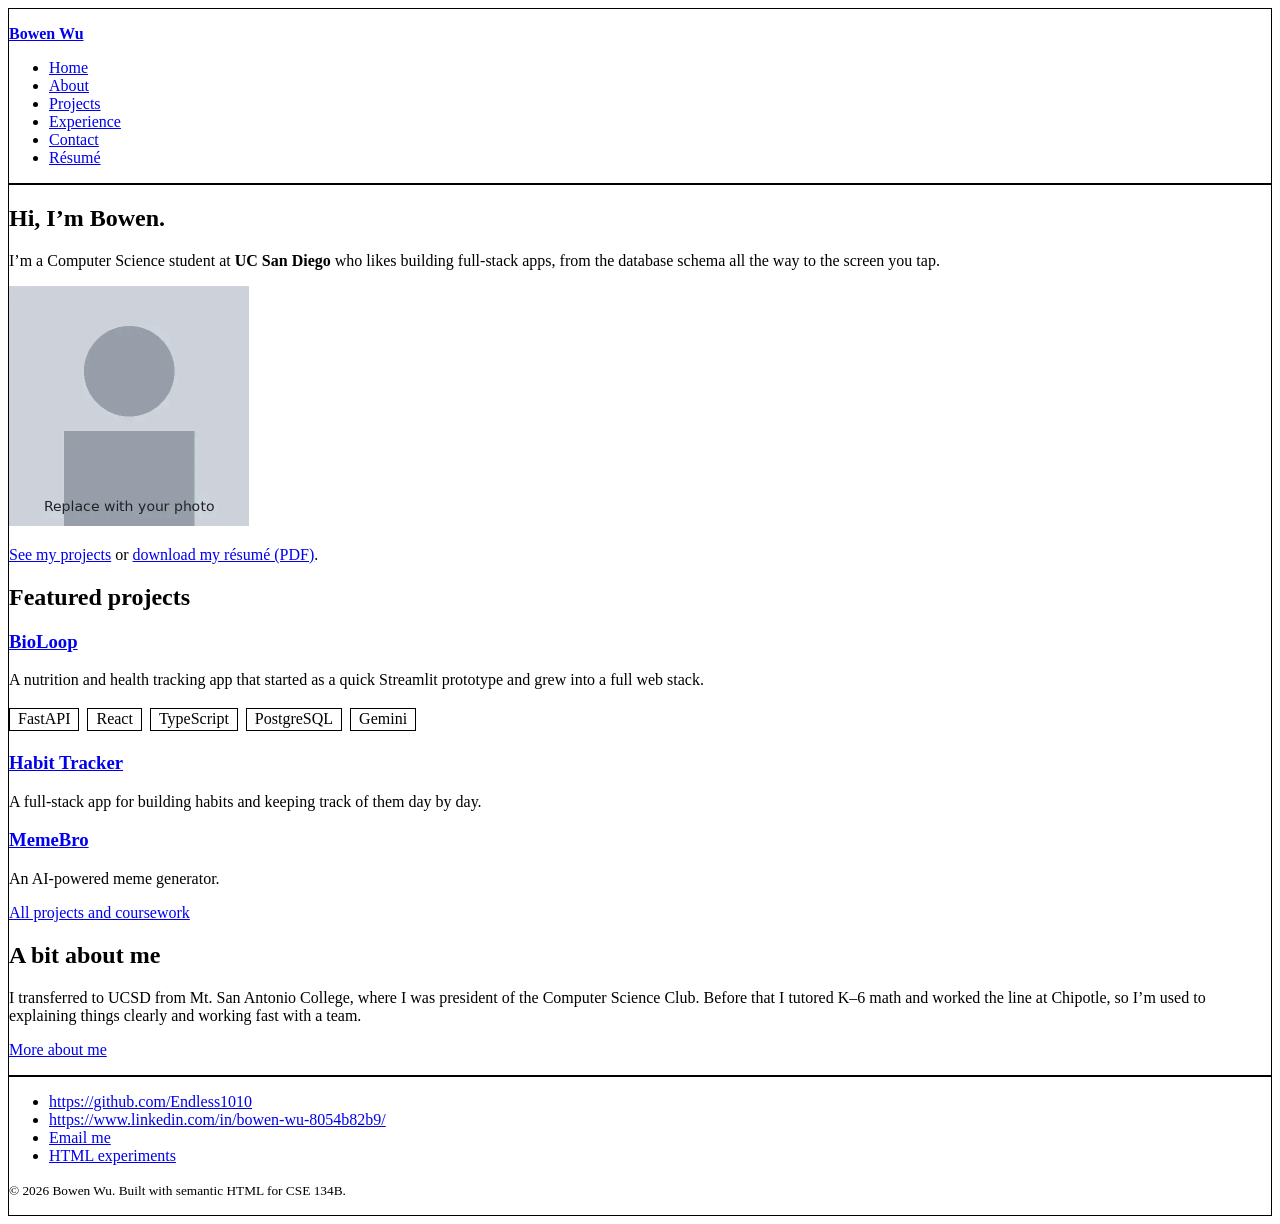
<file: index.html>
<!DOCTYPE html>
<html lang="en">
<head>
  <meta charset="utf-8">
  <meta name="viewport" content="width=device-width, initial-scale=1">
  <meta name="description" content="Bowen Wu is a Computer Science student at UC San Diego who builds full-stack web apps.">
  <meta name="author" content="Bowen Wu">
  <title>Home | Bowen Wu</title>
  <link rel="icon" href="favicon.svg" type="image/svg+xml">
  <link rel="stylesheet" href="css/custom-elements.css">
  <style>
    /* HW2 allows borders only, to show the base page structure. */
    body > header, body > main, body > footer { border: 1px solid; }
  </style>
  <script src="js/hello-world.js" defer></script>
</head>
<body>
  <header>
    <p><a href="index.html"><strong>Bowen Wu</strong></a></p>
    <nav aria-label="Main">
      <ul>
        <li><a href="index.html" aria-current="page">Home</a></li>
        <li><a href="about.html">About</a></li>
        <li><a href="projects.html">Projects</a></li>
        <li><a href="experience.html">Experience</a></li>
        <li><a href="contact.html">Contact</a></li>
        <li><a href="resume.pdf" type="application/pdf">Résumé</a></li>
      </ul>
    </nav>
  </header>

  <main>
    <section aria-labelledby="intro-heading">
      <h1 id="intro-heading">Hi, I’m Bowen.</h1>
      <p>I’m a Computer Science student at <strong>UC San Diego</strong> who likes building full-stack apps, from the database schema all the way to the screen you tap.</p>
      <picture>
        <source srcset="images/headshot.webp" type="image/webp">
        <img src="images/headshot.jpg" alt="Portrait of Bowen Wu" width="240" height="240">
      </picture>
      <p>
        <a href="projects.html">See my projects</a> or
        <a href="resume.pdf" type="application/pdf">download my résumé (PDF)</a>.
      </p>
      <noscript>
        <p>JavaScript is turned off. That’s fine: everything on this site works without it.</p>
      </noscript>
    </section>

    <section aria-labelledby="featured-heading">
      <h2 id="featured-heading">Featured projects</h2>

      <article>
        <h3><a href="projects/bioloop.html">BioLoop</a></h3>
        <p>A nutrition and health tracking app that started as a quick Streamlit prototype and grew into a full web stack.</p>
        <tech-stack>
          <span>FastAPI</span> <span>React</span> <span>TypeScript</span> <span>PostgreSQL</span> <span>Gemini</span>
        </tech-stack>
      </article>

      <article>
        <h3><a href="projects/habit-tracker.html">Habit Tracker</a></h3>
        <p>A full-stack app for building habits and keeping track of them day by day.</p>
      </article>

      <article>
        <h3><a href="projects/memebro.html">MemeBro</a></h3>
        <p>An AI-powered meme generator.</p>
      </article>

      <p><a href="projects.html">All projects and coursework</a></p>
    </section>

    <section aria-labelledby="about-heading">
      <h2 id="about-heading">A bit about me</h2>
      <p>I transferred to UCSD from Mt. San Antonio College, where I was president of the Computer Science Club. Before that I tutored K–6 math and worked the line at Chipotle, so I’m used to explaining things clearly and working fast with a team.</p>
      <p><a href="about.html">More about me</a></p>
    </section>
  </main>

  <footer>
    <nav aria-label="Footer">
      <ul>
        <li><a href="https://github.com/">https://github.com/Endless1010</a></li>
        <li><a href="https://www.linkedin.com/">https://www.linkedin.com/in/bowen-wu-8054b82b9/</a></li>
        <li><a href="contact.html">Email me</a></li>
        <li><a href="experiments.html">HTML experiments</a></li>
      </ul>
    </nav>
    <p><small>&copy; 2026 Bowen Wu. Built with semantic HTML for CSE 134B.</small></p>
    <hello-world></hello-world>
  </footer>
</body>
</html>
</file>
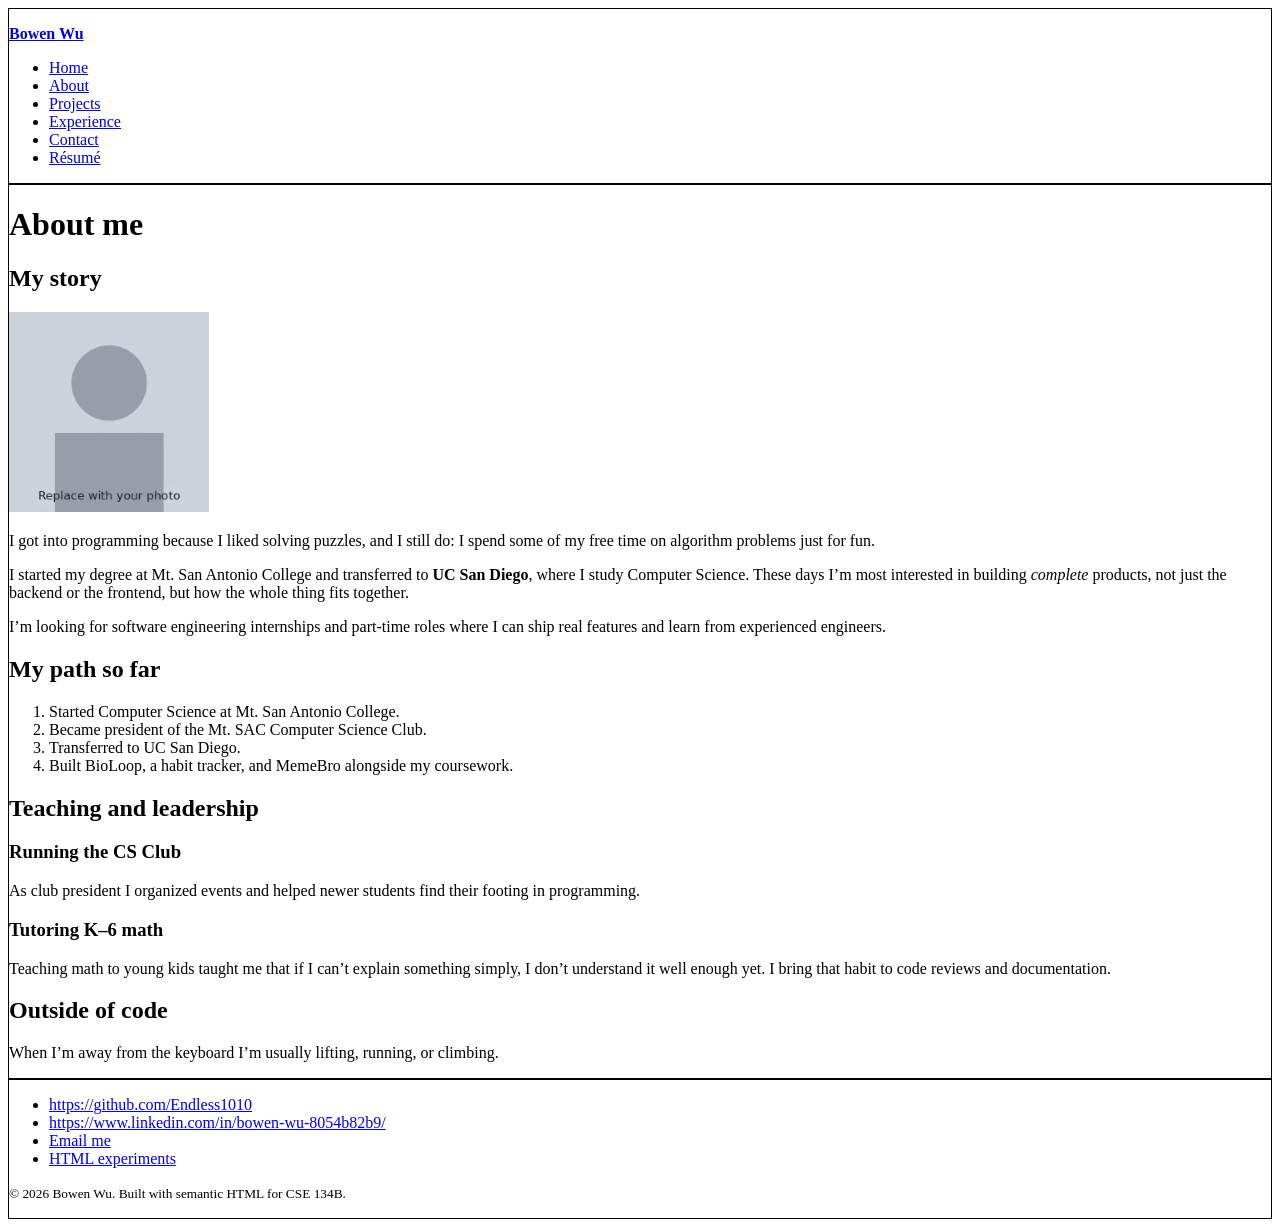
<file: about.html>
<!DOCTYPE html>
<html lang="en">
<head>
  <meta charset="utf-8">
  <meta name="viewport" content="width=device-width, initial-scale=1">
  <meta name="description" content="About Bowen Wu: transfer student, CS Club president, math tutor, and full-stack developer.">
  <meta name="author" content="Bowen Wu">
  <title>About | Bowen Wu</title>
  <link rel="icon" href="favicon.svg" type="image/svg+xml">
  <link rel="stylesheet" href="css/custom-elements.css">
  <style>
    body > header, body > main, body > footer { border: 1px solid; }
  </style>
  <script src="js/hello-world.js" defer></script>
</head>
<body>
  <header>
    <p><a href="index.html"><strong>Bowen Wu</strong></a></p>
    <nav aria-label="Main">
      <ul>
        <li><a href="index.html">Home</a></li>
        <li><a href="about.html" aria-current="page">About</a></li>
        <li><a href="projects.html">Projects</a></li>
        <li><a href="experience.html">Experience</a></li>
        <li><a href="contact.html">Contact</a></li>
        <li><a href="resume.pdf" type="application/pdf">Résumé</a></li>
      </ul>
    </nav>
  </header>

  <main>
    <h1>About me</h1>

    <section aria-labelledby="story-heading">
      <h2 id="story-heading">My story</h2>
      <picture>
        <source srcset="images/headshot.webp" type="image/webp">
        <img src="images/headshot.jpg" alt="Portrait of Bowen Wu" width="200" height="200">
      </picture>
      <p>I got into programming because I liked solving puzzles, and I still do: I spend some of my free time on algorithm problems just for fun.</p>
      <p>I started my degree at Mt. San Antonio College and transferred to <strong>UC San Diego</strong>, where I study Computer Science. These days I’m most interested in building <em>complete</em> products, not just the backend or the frontend, but how the whole thing fits together.</p>
      <p>I’m looking for software engineering internships and part-time roles where I can ship real features and learn from experienced engineers.</p>
    </section>

    <section aria-labelledby="path-heading">
      <h2 id="path-heading">My path so far</h2>
      <ol>
        <li>Started Computer Science at Mt. San Antonio College.</li>
        <li>Became president of the Mt. SAC Computer Science Club.</li>
        <li>Transferred to UC San Diego.</li>
        <li>Built BioLoop, a habit tracker, and MemeBro alongside my coursework.</li>
      </ol>
    </section>

    <section aria-labelledby="teaching-heading">
      <h2 id="teaching-heading">Teaching and leadership</h2>
      <article>
        <h3>Running the CS Club</h3>
        <p>As club president I organized events and helped newer students find their footing in programming. <!-- TODO: add a specific event or result --></p>
      </article>
      <article>
        <h3>Tutoring K–6 math</h3>
        <p>Teaching math to young kids taught me that if I can’t explain something simply, I don’t understand it well enough yet. I bring that habit to code reviews and documentation.</p>
      </article>
    </section>

    <section aria-labelledby="outside-heading">
      <h2 id="outside-heading">Outside of code</h2>
      <p>When I’m away from the keyboard I’m usually lifting, running, or climbing.</p>
    </section>
  </main>

  <footer>
    <nav aria-label="Footer">
      <ul>
        <li><a href="https://github.com/">https://github.com/Endless1010</a></li>
        <li><a href="https://www.linkedin.com/">https://www.linkedin.com/in/bowen-wu-8054b82b9/</a></li>
        <li><a href="contact.html">Email me</a></li>
        <li><a href="experiments.html">HTML experiments</a></li>
      </ul>
    </nav>
    <p><small>&copy; 2026 Bowen Wu. Built with semantic HTML for CSE 134B.</small></p>
    <hello-world></hello-world>
  </footer>
</body>
</html>
</file>
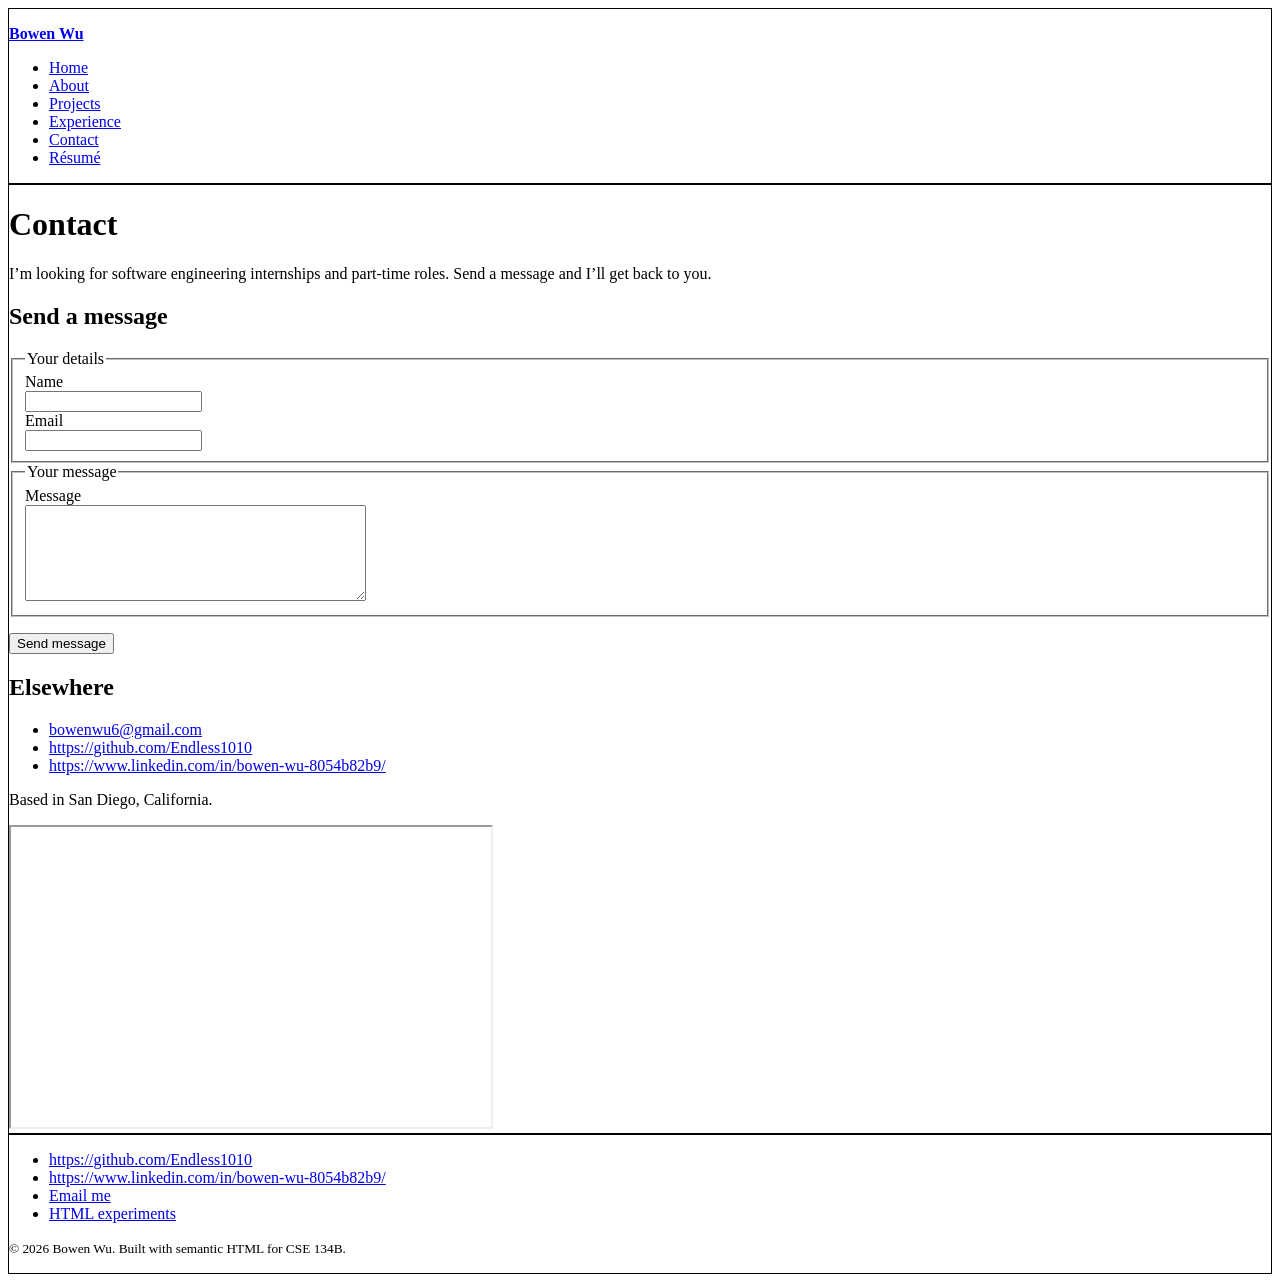
<file: contact.html>
<!DOCTYPE html>
<html lang="en">
<head>
  <meta charset="utf-8">
  <meta name="viewport" content="width=device-width, initial-scale=1">
  <meta name="description" content="Contact Bowen Wu about software engineering internships and part-time roles.">
  <meta name="author" content="Bowen Wu">
  <title>Contact | Bowen Wu</title>
  <link rel="icon" href="favicon.svg" type="image/svg+xml">
  <link rel="stylesheet" href="css/custom-elements.css">
  <style>
    /* HW2 allows borders only, to show the base page structure. */
    body > header, body > main, body > footer { border: 1px solid; }
  </style>
  <script src="js/hello-world.js" defer></script>
</head>
<body>
  <header>
    <p><a href="index.html"><strong>Bowen Wu</strong></a></p>
    <nav aria-label="Main">
      <ul>
        <li><a href="index.html">Home</a></li>
        <li><a href="about.html">About</a></li>
        <li><a href="projects.html">Projects</a></li>
        <li><a href="experience.html">Experience</a></li>
        <li><a href="contact.html" aria-current="page">Contact</a></li>
        <li><a href="resume.pdf" type="application/pdf">Résumé</a></li>
      </ul>
    </nav>
  </header>

  <main>
    <h1>Contact</h1>
    <p>I’m looking for software engineering internships and part-time roles. Send a message and I’ll get back to you.</p>

    <section aria-labelledby="form-heading">
      <h2 id="form-heading">Send a message</h2>
      <!-- The form is not wired up yet: HW2 does not allow scripting. -->
      <!-- Each <div> groups a label with its field; no other element fits that job. -->
      <form action="#" method="post">
        <fieldset>
          <legend>Your details</legend>
          <div>
            <label for="name">Name</label><br>
            <input type="text" id="name" name="name" autocomplete="name" required>
          </div>
          <div>
            <label for="email">Email</label><br>
            <input type="email" id="email" name="email" autocomplete="email" required>
          </div>
        </fieldset>
        <fieldset>
          <legend>Your message</legend>
          <div>
            <label for="message">Message</label><br>
            <textarea id="message" name="message" rows="6" cols="40" required></textarea>
          </div>
        </fieldset>
        <p><button type="submit">Send message</button></p>
      </form>

      <dialog id="message-sent" aria-labelledby="sent-heading">
        <h3 id="sent-heading">Message sent</h3>
        <p>Thanks for reaching out. I’ll reply within a few days.</p>
        <form method="dialog">
          <button type="submit">Close</button>
        </form>
      </dialog>
    </section>

    <section aria-labelledby="elsewhere-heading">
      <h2 id="elsewhere-heading">Elsewhere</h2>
      <ul>
        <li><a href="mailto:you@example.com">bowenwu6@gmail.com</a></li>
        <li><a href="https://github.com/">https://github.com/Endless1010</a></li>
        <li><a href="https://www.linkedin.com/">https://www.linkedin.com/in/bowen-wu-8054b82b9/</a></li>
      </ul>
      <p>Based in San Diego, California.</p>
      <iframe src="https://www.openstreetmap.org/export/embed.html?bbox=-117.30%2C32.70%2C-117.05%2C32.92&amp;layer=mapnik" title="Map of San Diego, California" width="480" height="300" loading="lazy"></iframe>
    </section>
  </main>

  <footer>
    <nav aria-label="Footer">
      <ul>
        <li><a href="https://github.com/">https://github.com/Endless1010</a></li>
        <li><a href="https://www.linkedin.com/">https://www.linkedin.com/in/bowen-wu-8054b82b9/</a></li>
        <li><a href="contact.html">Email me</a></li>
        <li><a href="experiments.html">HTML experiments</a></li>
      </ul>
    </nav>
    <p><small>&copy; 2026 Bowen Wu. Built with semantic HTML for CSE 134B.</small></p>
    <hello-world></hello-world>
  </footer>
</body>
</html>
</file>
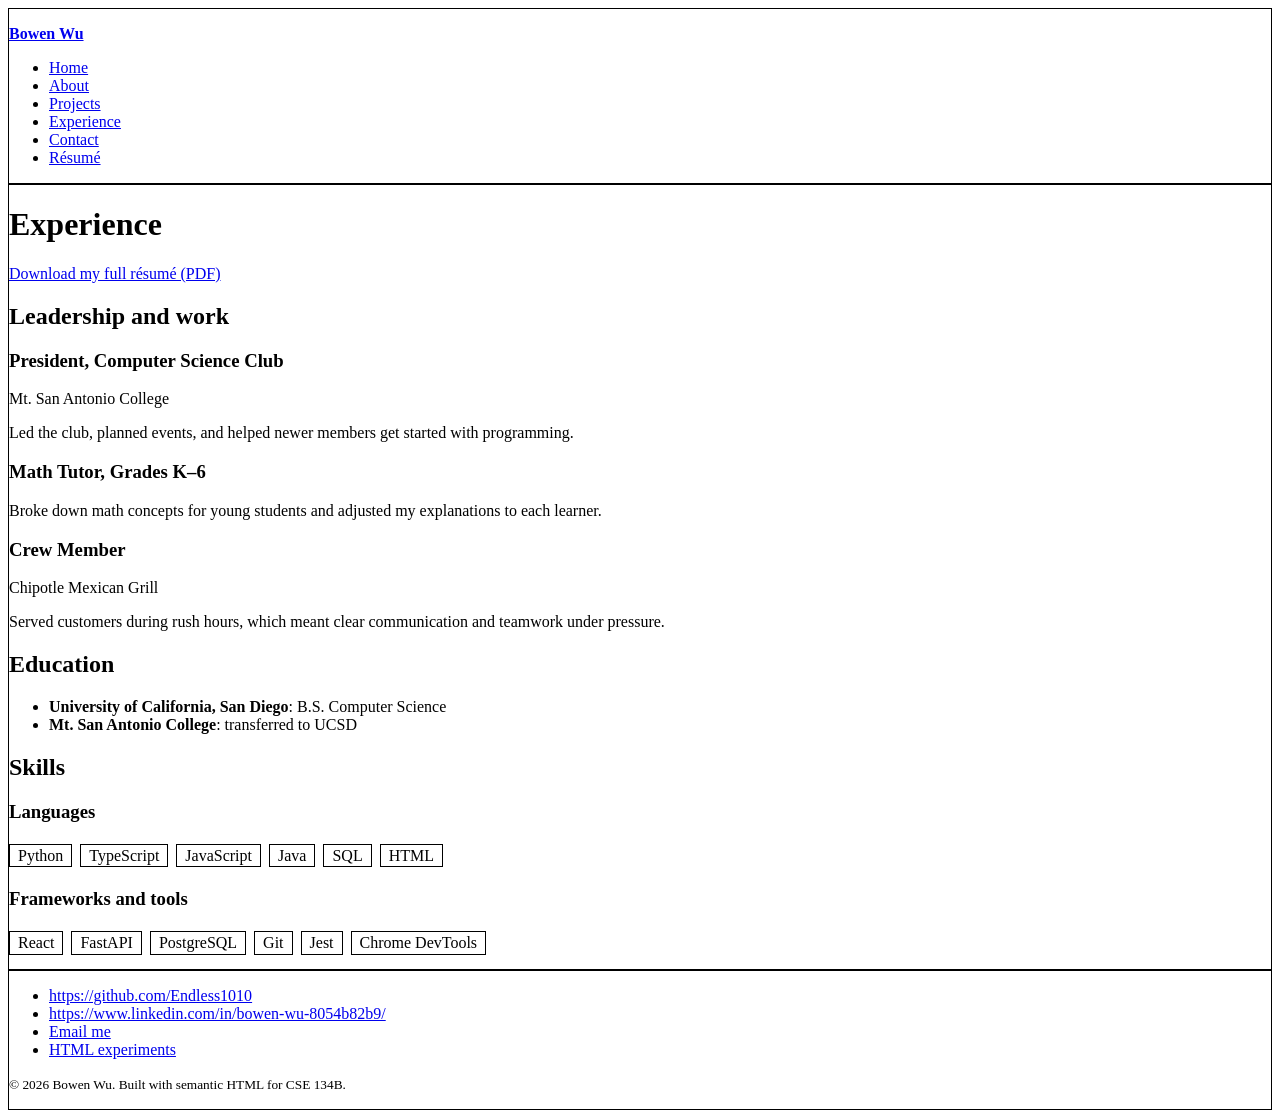
<file: experience.html>
<!DOCTYPE html>
<html lang="en">
<head>
  <meta charset="utf-8">
  <meta name="viewport" content="width=device-width, initial-scale=1">
  <meta name="description" content="Bowen Wu's leadership, work experience, education, and technical skills.">
  <meta name="author" content="Bowen Wu">
  <title>Experience | Bowen Wu</title>
  <link rel="icon" href="favicon.svg" type="image/svg+xml">
  <link rel="stylesheet" href="css/custom-elements.css">
  <style>
    /* HW2 allows borders only, to show the base page structure. */
    body > header, body > main, body > footer { border: 1px solid; }
  </style>
  <script src="js/hello-world.js" defer></script>
</head>
<body>
  <header>
    <p><a href="index.html"><strong>Bowen Wu</strong></a></p>
    <nav aria-label="Main">
      <ul>
        <li><a href="index.html">Home</a></li>
        <li><a href="about.html">About</a></li>
        <li><a href="projects.html">Projects</a></li>
        <li><a href="experience.html" aria-current="page">Experience</a></li>
        <li><a href="contact.html">Contact</a></li>
        <li><a href="resume.pdf" type="application/pdf">Résumé</a></li>
      </ul>
    </nav>
  </header>

  <main>
    <h1>Experience</h1>
    <p><a href="resume.pdf" type="application/pdf">Download my full résumé (PDF)</a></p>

    <section aria-labelledby="roles-heading">
      <h2 id="roles-heading">Leadership and work</h2>
      <!-- TODO: add dates and concrete accomplishments to each role -->
      <article>
        <h3>President, Computer Science Club</h3>
        <p>Mt. San Antonio College</p>
        <p>Led the club, planned events, and helped newer members get started with programming.</p>
      </article>
      <article>
        <h3>Math Tutor, Grades K–6</h3>
        <p>Broke down math concepts for young students and adjusted my explanations to each learner.</p>
      </article>
      <article>
        <h3>Crew Member</h3>
        <p>Chipotle Mexican Grill</p>
        <p>Served customers during rush hours, which meant clear communication and teamwork under pressure.</p>
      </article>
    </section>

    <section aria-labelledby="education-heading">
      <h2 id="education-heading">Education</h2>
      <ul>
        <li><strong>University of California, San Diego</strong>: B.S. Computer Science <!-- TODO: expected graduation --></li>
        <li><strong>Mt. San Antonio College</strong>: transferred to UCSD</li>
      </ul>
    </section>

    <section aria-labelledby="skills-heading">
      <h2 id="skills-heading">Skills</h2>
      <h3>Languages</h3>
      <tech-stack>
        <span>Python</span> <span>TypeScript</span> <span>JavaScript</span> <span>Java</span> <span>SQL</span> <span>HTML</span>
      </tech-stack>
      <h3>Frameworks and tools</h3>
      <tech-stack>
        <span>React</span> <span>FastAPI</span> <span>PostgreSQL</span> <span>Git</span> <span>Jest</span> <span>Chrome DevTools</span>
      </tech-stack>
    </section>
  </main>

  <footer>
    <nav aria-label="Footer">
      <ul>
        <!-- TODO: replace with your real GitHub and LinkedIn profile URLs -->
        <li><a href="https://github.com/">https://github.com/Endless1010</a></li>
        <li><a href="https://www.linkedin.com/">https://www.linkedin.com/in/bowen-wu-8054b82b9/</a></li>
        <li><a href="contact.html">Email me</a></li>
        <li><a href="experiments.html">HTML experiments</a></li>
      </ul>
    </nav>
    <p><small>&copy; 2026 Bowen Wu. Built with semantic HTML for CSE 134B.</small></p>
    <hello-world></hello-world>
  </footer>
</body>
</html>
</file>
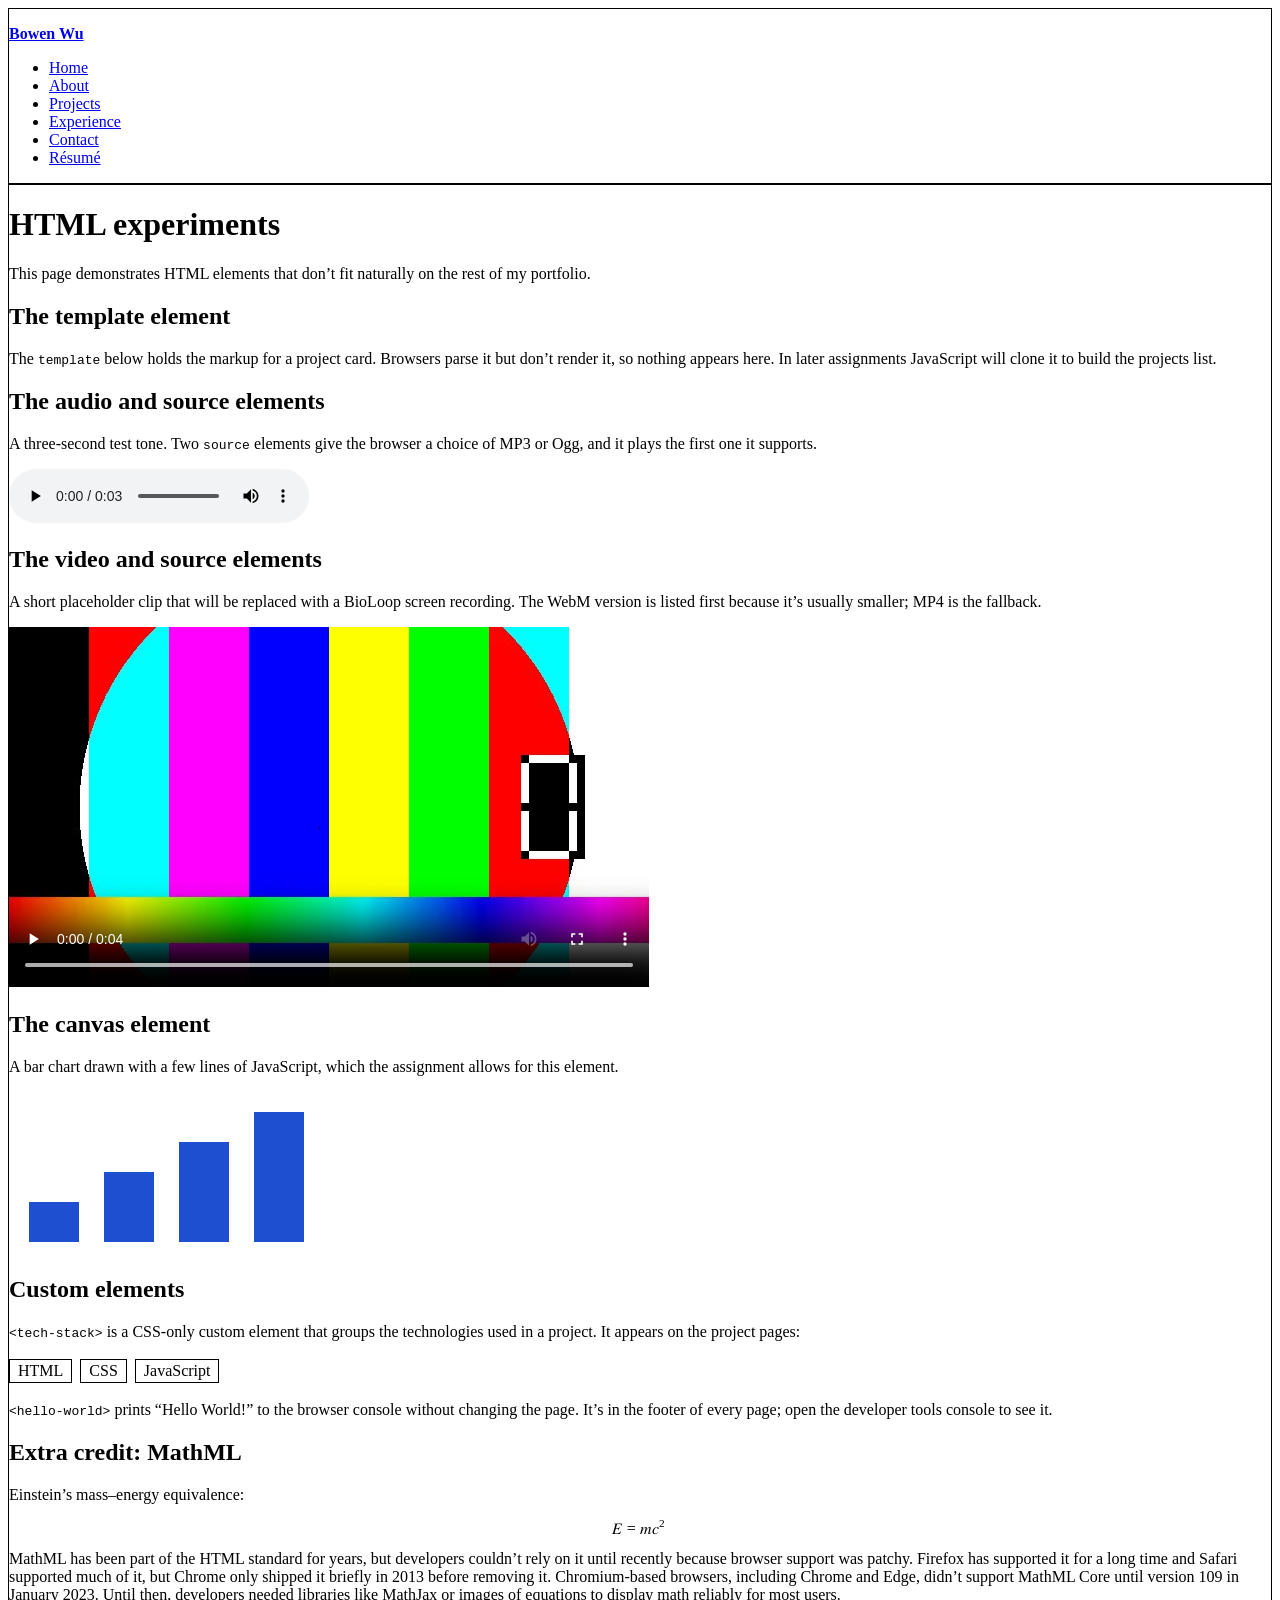
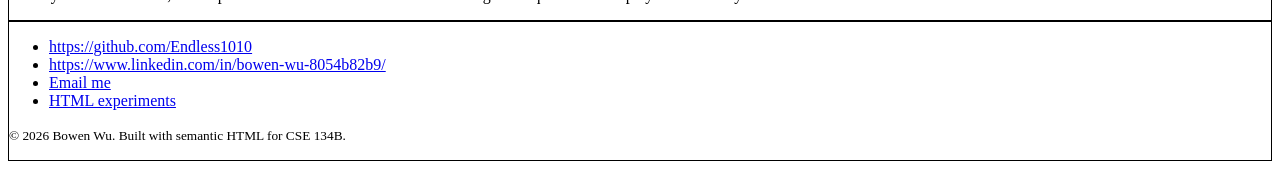
<file: experiments.html>
<!DOCTYPE html>
<html lang="en">
<head>
  <meta charset="utf-8">
  <meta name="viewport" content="width=device-width, initial-scale=1">
  <meta name="description" content="Demonstrations of the template, audio, video, source, and canvas elements, plus MathML.">
  <meta name="author" content="Bowen Wu">
  <title>HTML experiments | Bowen Wu</title>
  <link rel="icon" href="favicon.svg" type="image/svg+xml">
  <link rel="stylesheet" href="css/custom-elements.css">
  <style>
    /* HW2 allows borders only, to show the base page structure. */
    body > header, body > main, body > footer { border: 1px solid; }
  </style>
  <script src="js/hello-world.js" defer></script>
</head>
<body>
  <header>
    <p><a href="index.html"><strong>Bowen Wu</strong></a></p>
    <nav aria-label="Main">
      <ul>
        <li><a href="index.html">Home</a></li>
        <li><a href="about.html">About</a></li>
        <li><a href="projects.html">Projects</a></li>
        <li><a href="experience.html">Experience</a></li>
        <li><a href="contact.html">Contact</a></li>
        <li><a href="resume.pdf" type="application/pdf">Résumé</a></li>
      </ul>
    </nav>
  </header>

  <main>
    <h1>HTML experiments</h1>
    <p>This page demonstrates HTML elements that don’t fit naturally on the rest of my portfolio.</p>

    <section aria-labelledby="template-heading">
      <h2 id="template-heading">The template element</h2>
      <p>The <code>template</code> below holds the markup for a project card. Browsers parse it but don’t render it, so nothing appears here. In later assignments JavaScript will clone it to build the projects list.</p>
      <template id="project-card-template">
        <article>
          <h3>Project name</h3>
          <p>Short project summary.</p>
          <tech-stack><span>Technology</span></tech-stack>
          <a href="projects.html">Read the case study</a>
        </article>
      </template>
    </section>

    <section aria-labelledby="audio-heading">
      <h2 id="audio-heading">The audio and source elements</h2>
      <p>A three-second test tone. Two <code>source</code> elements give the browser a choice of MP3 or Ogg, and it plays the first one it supports.</p>
      <audio controls preload="metadata">
        <source src="media/tone.mp3" type="audio/mpeg">
        <source src="media/tone.ogg" type="audio/ogg">
        Your browser doesn’t support HTML audio. <a href="media/tone.mp3">Download the MP3</a>.
      </audio>
    </section>

    <section aria-labelledby="video-heading">
      <h2 id="video-heading">The video and source elements</h2>
      <p>A short placeholder clip that will be replaced with a BioLoop screen recording. The WebM version is listed first because it’s usually smaller; MP4 is the fallback.</p>
      <video controls width="640" height="360" preload="metadata" poster="images/demo-poster.jpg">
        <source src="media/demo.webm" type="video/webm">
        <source src="media/demo.mp4" type="video/mp4">
        Your browser doesn’t support HTML video. <a href="media/demo.mp4">Download the MP4</a>.
      </video>
    </section>

    <section aria-labelledby="canvas-heading">
      <h2 id="canvas-heading">The canvas element</h2>
      <p>A bar chart drawn with a few lines of JavaScript, which the assignment allows for this element.</p>
      <canvas id="demo-canvas" width="320" height="160">A bar chart with four bars of increasing height.</canvas>
      <script>
        const ctx = document.getElementById('demo-canvas').getContext('2d');
        [40, 70, 100, 130].forEach((h, i) => {
          ctx.fillStyle = '#1F4FD1';
          ctx.fillRect(20 + i * 75, 150 - h, 50, h);
        });
      </script>
    </section>

    <section aria-labelledby="custom-heading">
      <h2 id="custom-heading">Custom elements</h2>
      <p><code>&lt;tech-stack&gt;</code> is a CSS-only custom element that groups the technologies used in a project. It appears on the project pages:</p>
      <tech-stack>
        <span>HTML</span> <span>CSS</span> <span>JavaScript</span>
      </tech-stack>
      <p><code>&lt;hello-world&gt;</code> prints “Hello World!” to the browser console without changing the page. It’s in the footer of every page; open the developer tools console to see it.</p>
    </section>

    <section aria-labelledby="mathml-heading">
      <h2 id="mathml-heading">Extra credit: MathML</h2>
      <p>Einstein’s mass–energy equivalence:</p>
      <math display="block">
        <mi>E</mi>
        <mo>=</mo>
        <mi>m</mi>
        <msup>
          <mi>c</mi>
          <mn>2</mn>
        </msup>
      </math>
      <p>MathML has been part of the HTML standard for years, but developers couldn’t rely on it until recently because browser support was patchy. Firefox has supported it for a long time and Safari supported much of it, but Chrome only shipped it briefly in 2013 before removing it. Chromium-based browsers, including Chrome and Edge, didn’t support MathML Core until version 109 in January 2023. Until then, developers needed libraries like MathJax or images of equations to display math reliably for most users.</p>
    </section>
  </main>

  <footer>
    <nav aria-label="Footer">
      <ul>
        <li><a href="https://github.com/">https://github.com/Endless1010</a></li>
        <li><a href="https://www.linkedin.com/">https://www.linkedin.com/in/bowen-wu-8054b82b9/</a></li>
        <li><a href="contact.html">Email me</a></li>
        <li><a href="experiments.html">HTML experiments</a></li>
      </ul>
    </nav>
    <p><small>&copy; 2026 Bowen Wu. Built with semantic HTML for CSE 134B.</small></p>
    <hello-world></hello-world>
  </footer>
</body>
</html>
</file>
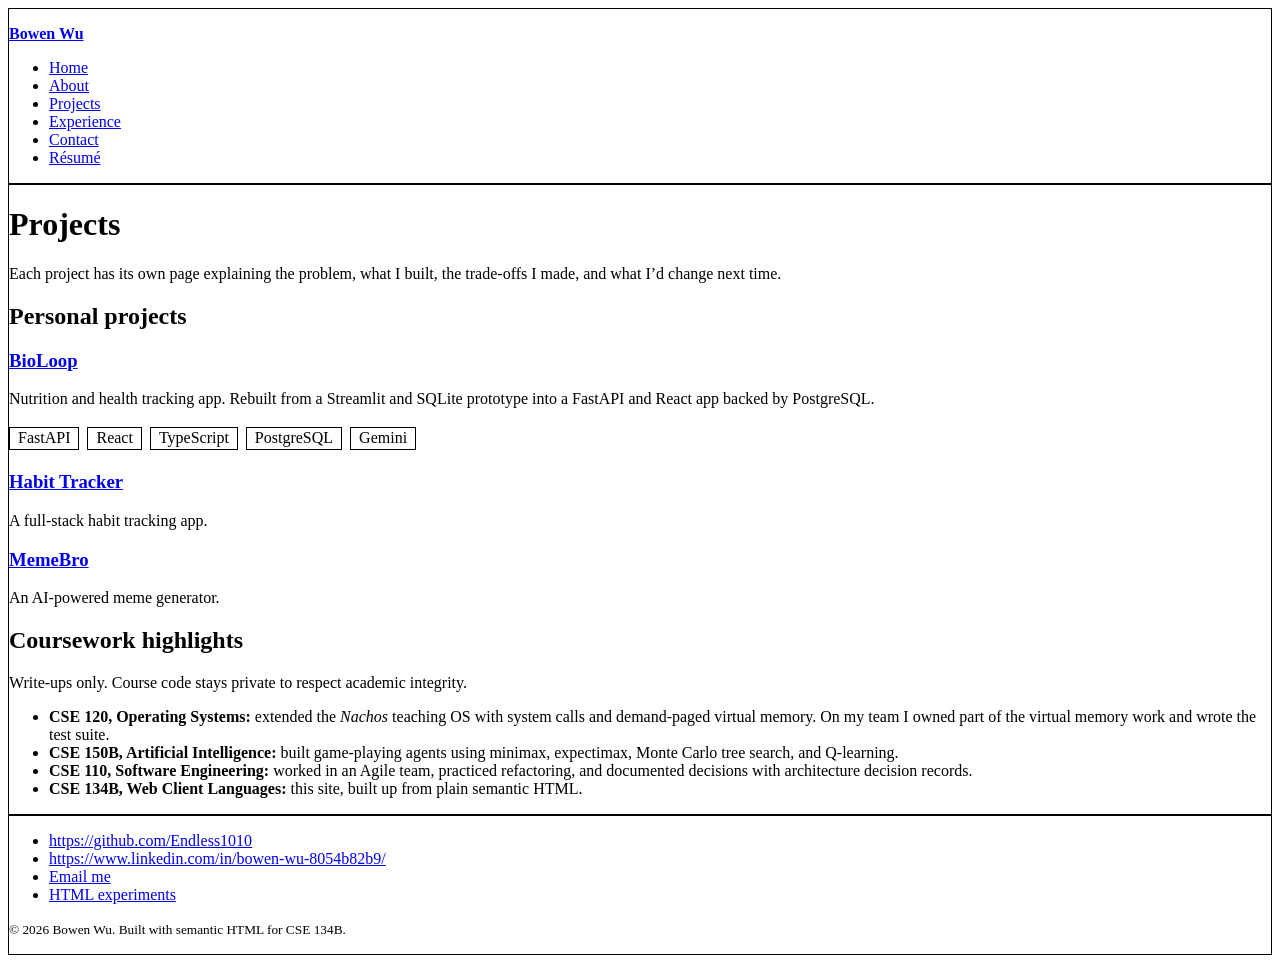
<file: projects.html>
<!DOCTYPE html>
<html lang="en">
<head>
  <meta charset="utf-8">
  <meta name="viewport" content="width=device-width, initial-scale=1">
  <meta name="description" content="Projects and coursework by Bowen Wu, including BioLoop, a habit tracker, and MemeBro.">
  <meta name="author" content="Bowen Wu">
  <title>Projects | Bowen Wu</title>
  <link rel="icon" href="favicon.svg" type="image/svg+xml">
  <link rel="stylesheet" href="css/custom-elements.css">
  <style>
    /* HW2 allows borders only, to show the base page structure. */
    body > header, body > main, body > footer { border: 1px solid; }
  </style>
  <script src="js/hello-world.js" defer></script>
</head>
<body>
  <header>
    <p><a href="index.html"><strong>Bowen Wu</strong></a></p>
    <nav aria-label="Main">
      <ul>
        <li><a href="index.html">Home</a></li>
        <li><a href="about.html">About</a></li>
        <li><a href="projects.html" aria-current="page">Projects</a></li>
        <li><a href="experience.html">Experience</a></li>
        <li><a href="contact.html">Contact</a></li>
        <li><a href="resume.pdf" type="application/pdf">Résumé</a></li>
      </ul>
    </nav>
  </header>

  <main>
    <h1>Projects</h1>
    <p>Each project has its own page explaining the problem, what I built, the trade-offs I made, and what I’d change next time.</p>

    <section aria-labelledby="personal-heading">
      <h2 id="personal-heading">Personal projects</h2>

      <article>
        <h3><a href="projects/bioloop.html">BioLoop</a></h3>
        <p>Nutrition and health tracking app. Rebuilt from a Streamlit and SQLite prototype into a FastAPI and React app backed by PostgreSQL.</p>
        <tech-stack>
          <span>FastAPI</span> <span>React</span> <span>TypeScript</span> <span>PostgreSQL</span> <span>Gemini</span>
        </tech-stack>
      </article>

      <article>
        <h3><a href="projects/habit-tracker.html">Habit Tracker</a></h3>
        <p>A full-stack habit tracking app.</p>
      </article>

      <article>
        <h3><a href="projects/memebro.html">MemeBro</a></h3>
        <p>An AI-powered meme generator.</p>
      </article>
    </section>

    <section aria-labelledby="coursework-heading">
      <h2 id="coursework-heading">Coursework highlights</h2>
      <p>Write-ups only. Course code stays private to respect academic integrity.</p>
      <ul>
        <li><b>CSE 120, Operating Systems:</b> extended the <i>Nachos</i> teaching OS with system calls and demand-paged virtual memory. On my team I owned part of the virtual memory work and wrote the test suite.</li>
        <li><b>CSE 150B, Artificial Intelligence:</b> built game-playing agents using minimax, expectimax, Monte Carlo tree search, and Q-learning.</li>
        <li><b>CSE 110, Software Engineering:</b> worked in an Agile team, practiced refactoring, and documented decisions with architecture decision records.</li>
        <li><b>CSE 134B, Web Client Languages:</b> this site, built up from plain semantic HTML.</li>
      </ul>
    </section>
  </main>

  <footer>
    <nav aria-label="Footer">
      <ul>
        <li><a href="https://github.com/">https://github.com/Endless1010</a></li>
        <li><a href="https://www.linkedin.com/">https://www.linkedin.com/in/bowen-wu-8054b82b9/</a></li>
        <li><a href="contact.html">Email me</a></li>
        <li><a href="experiments.html">HTML experiments</a></li>
      </ul>
    </nav>
    <p><small>&copy; 2026 Bowen Wu. Built with semantic HTML for CSE 134B.</small></p>
    <hello-world></hello-world>
  </footer>
</body>
</html>
</file>
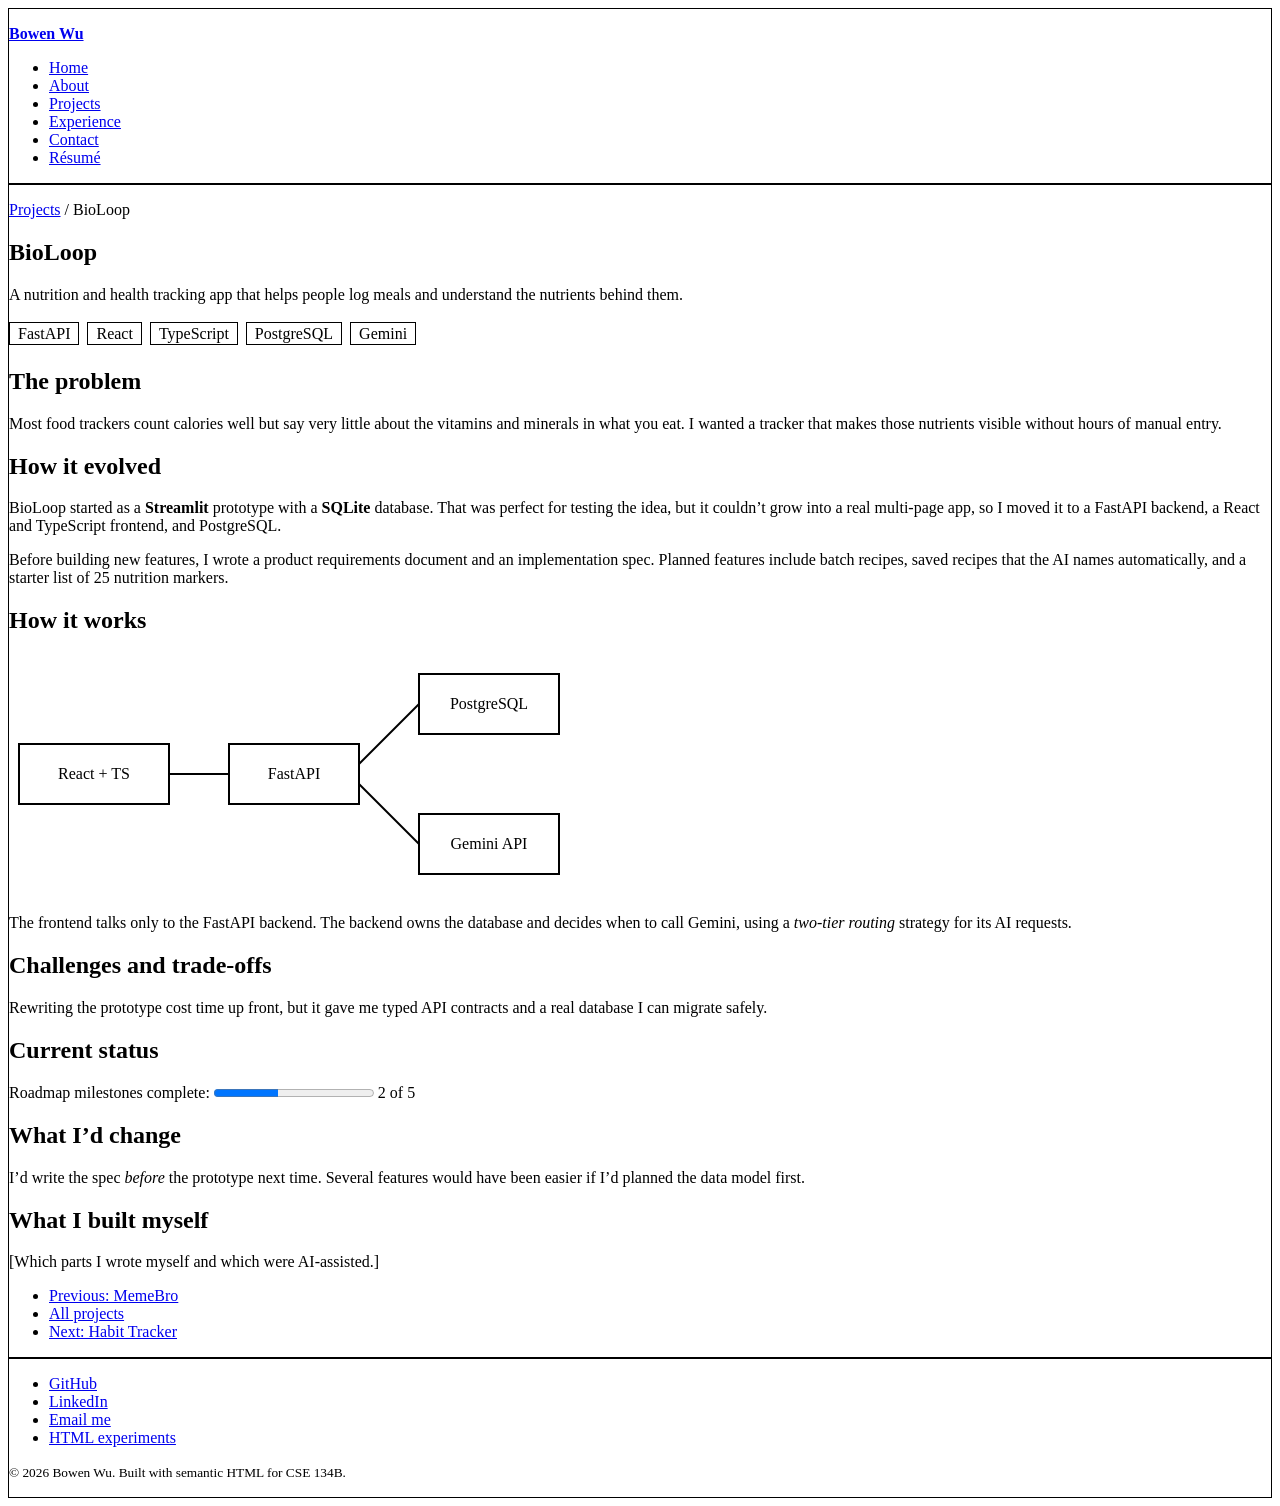
<file: projects/bioloop.html>
<!DOCTYPE html>
<html lang="en">
<head>
  <meta charset="utf-8">
  <meta name="viewport" content="width=device-width, initial-scale=1">
  <meta name="description" content="Case study: BioLoop, a nutrition and health tracking app built with FastAPI, React, PostgreSQL, and Gemini.">
  <meta name="author" content="Bowen Wu">
  <title>BioLoop | Bowen Wu</title>
  <link rel="icon" href="../favicon.svg" type="image/svg+xml">
  <link rel="stylesheet" href="../css/custom-elements.css">
  <style>
    /* HW2 allows borders only, to show the base page structure. */
    body > header, body > main, body > footer { border: 1px solid; }
  </style>
  <script src="../js/hello-world.js" defer></script>
</head>
<body>
  <header>
    <p><a href="../index.html"><strong>Bowen Wu</strong></a></p>
    <nav aria-label="Main">
      <ul>
        <li><a href="../index.html">Home</a></li>
        <li><a href="../about.html">About</a></li>
        <li><a href="../projects.html" aria-current="page">Projects</a></li>
        <li><a href="../experience.html">Experience</a></li>
        <li><a href="../contact.html">Contact</a></li>
        <li><a href="../resume.pdf" type="application/pdf">Résumé</a></li>
      </ul>
    </nav>
  </header>

  <main>
    <nav aria-label="Breadcrumb">
      <p><a href="../projects.html">Projects</a> / BioLoop</p>
    </nav>

    <article>
      <header>
        <h1>BioLoop</h1>
        <p>A nutrition and health tracking app that helps people log meals and understand the nutrients behind them.</p>
        <tech-stack>
          <span>FastAPI</span> <span>React</span> <span>TypeScript</span> <span>PostgreSQL</span> <span>Gemini</span>
        </tech-stack>
        <!-- TODO: add GitHub / live demo links when public -->
      </header>

      <section aria-labelledby="problem-heading">
        <h2 id="problem-heading">The problem</h2>
        <!-- TODO: describe the problem in your own words -->
        <p>Most food trackers count calories well but say very little about the vitamins and minerals in what you eat. I wanted a tracker that makes those nutrients visible without hours of manual entry.</p>
      </section>

      <section aria-labelledby="built-heading">
        <h2 id="built-heading">How it evolved</h2>
        <p>BioLoop started as a <b>Streamlit</b> prototype with a <b>SQLite</b> database. That was perfect for testing the idea, but it couldn’t grow into a real multi-page app, so I moved it to a FastAPI backend, a React and TypeScript frontend, and PostgreSQL.</p>
        <p>Before building new features, I wrote a product requirements document and an implementation spec. Planned features include batch recipes, saved recipes that the AI names automatically, and a starter list of 25 nutrition markers.</p>
      </section>

      <section aria-labelledby="how-heading">
        <h2 id="how-heading">How it works</h2>
        <svg width="560" height="240" viewBox="0 0 560 240" role="img" aria-labelledby="arch-title arch-desc">
          <title id="arch-title">BioLoop architecture</title>
          <desc id="arch-desc">The React and TypeScript frontend calls a FastAPI backend. The backend stores data in PostgreSQL and sends AI requests to Gemini.</desc>
          <rect x="10" y="90" width="150" height="60" fill="none" stroke="black" stroke-width="2"/>
          <text x="85" y="125" text-anchor="middle" font-size="16">React + TS</text>
          <rect x="220" y="90" width="130" height="60" fill="none" stroke="black" stroke-width="2"/>
          <text x="285" y="125" text-anchor="middle" font-size="16">FastAPI</text>
          <rect x="410" y="20" width="140" height="60" fill="none" stroke="black" stroke-width="2"/>
          <text x="480" y="55" text-anchor="middle" font-size="16">PostgreSQL</text>
          <rect x="410" y="160" width="140" height="60" fill="none" stroke="black" stroke-width="2"/>
          <text x="480" y="195" text-anchor="middle" font-size="16">Gemini API</text>
          <line x1="160" y1="120" x2="220" y2="120" stroke="black" stroke-width="2"/>
          <line x1="350" y1="110" x2="410" y2="50" stroke="black" stroke-width="2"/>
          <line x1="350" y1="130" x2="410" y2="190" stroke="black" stroke-width="2"/>
        </svg>
        <p>The frontend talks only to the FastAPI backend. The backend owns the database and decides when to call Gemini, using a <i>two-tier routing</i> strategy for its AI requests. <!-- TODO: explain how the two tiers work --></p>
      </section>

      <section aria-labelledby="tradeoffs-heading">
        <h2 id="tradeoffs-heading">Challenges and trade-offs</h2>
        <p>Rewriting the prototype cost time up front, but it gave me typed API contracts and a real database I can migrate safely. <!-- TODO: add a trade-off from the AI routing design --></p>
      </section>

      <section aria-labelledby="status-heading">
        <h2 id="status-heading">Current status</h2>
        <!-- TODO: update value to match your real progress -->
        <p>
          <label for="bioloop-progress">Roadmap milestones complete:</label>
          <progress id="bioloop-progress" value="2" max="5">2 of 5</progress>
          2 of 5
        </p>
      </section>

      <section aria-labelledby="change-heading">
        <h2 id="change-heading">What I’d change</h2>
        <!-- TODO: add an honest reflection -->
        <p>I’d write the spec <em>before</em> the prototype next time. Several features would have been easier if I’d planned the data model first.</p>
      </section>

      <section aria-labelledby="credit-heading">
        <h2 id="credit-heading">What I built myself</h2>
        <p>[Which parts I wrote myself and which were AI-assisted.]</p>
      </section>
    </article>

    <nav aria-label="More projects">
      <ul>
        <li><a href="memebro.html">Previous: MemeBro</a></li>
        <li><a href="../projects.html">All projects</a></li>
        <li><a href="habit-tracker.html">Next: Habit Tracker</a></li>
      </ul>
    </nav>
  </main>

  <footer>
    <nav aria-label="Footer">
      <ul>
        <!-- TODO: replace with your real GitHub and LinkedIn profile URLs -->
        <li><a href="https://github.com/">GitHub</a></li>
        <li><a href="https://www.linkedin.com/">LinkedIn</a></li>
        <li><a href="../contact.html">Email me</a></li>
        <li><a href="../experiments.html">HTML experiments</a></li>
      </ul>
    </nav>
    <p><small>&copy; 2026 Bowen Wu. Built with semantic HTML for CSE 134B.</small></p>
    <hello-world></hello-world>
  </footer>
</body>
</html>
</file>
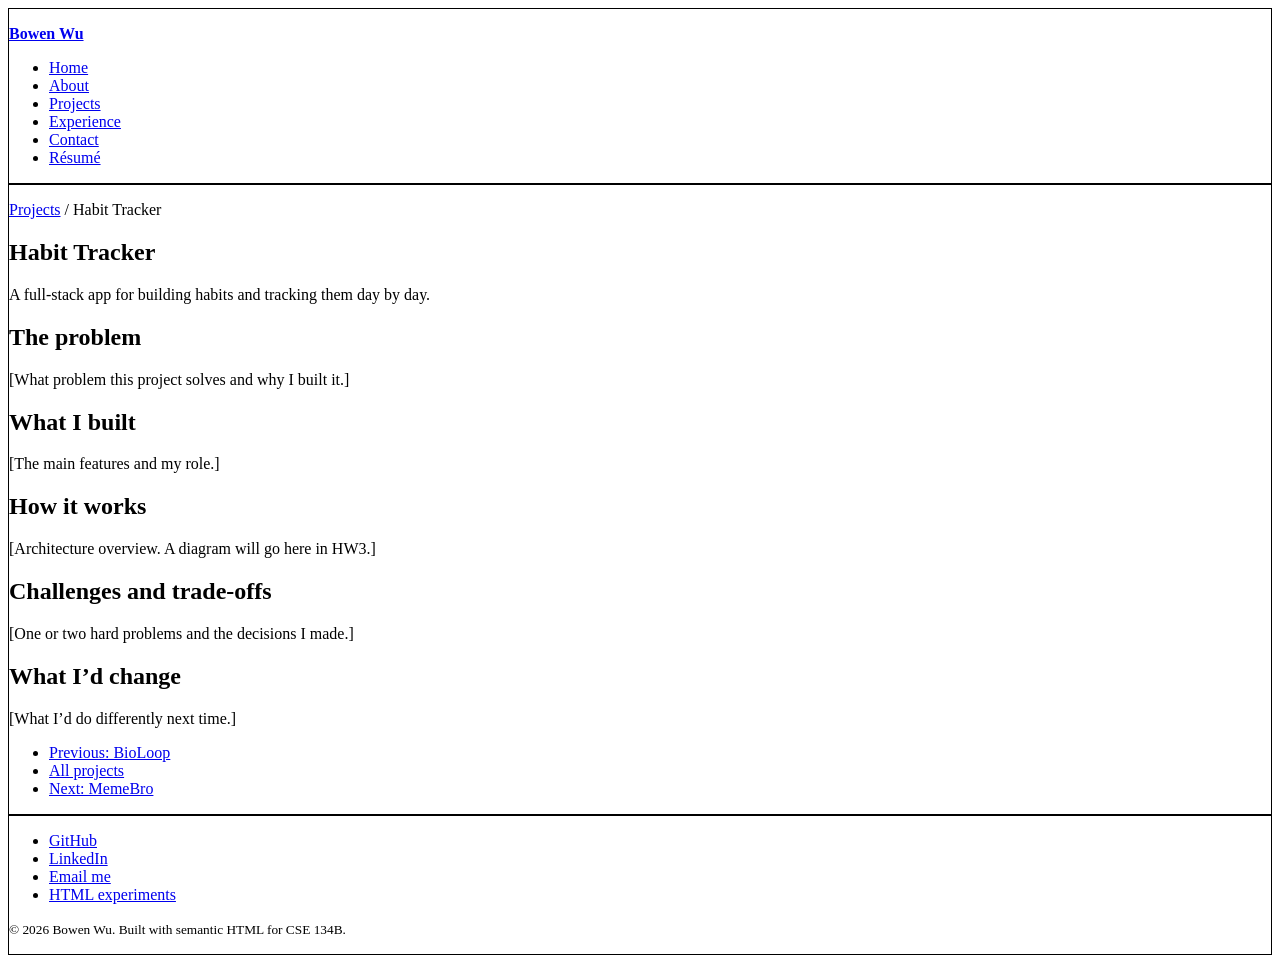
<file: projects/habit-tracker.html>
<!DOCTYPE html>
<html lang="en">
<head>
  <meta charset="utf-8">
  <meta name="viewport" content="width=device-width, initial-scale=1">
  <meta name="description" content="Case study: Habit Tracker, a project by Bowen Wu.">
  <meta name="author" content="Bowen Wu">
  <title>Habit Tracker | Bowen Wu</title>
  <link rel="icon" href="../favicon.svg" type="image/svg+xml">
  <link rel="stylesheet" href="../css/custom-elements.css">
  <style>
    /* HW2 allows borders only, to show the base page structure. */
    body > header, body > main, body > footer { border: 1px solid; }
  </style>
  <script src="../js/hello-world.js" defer></script>
</head>
<body>
  <header>
    <p><a href="../index.html"><strong>Bowen Wu</strong></a></p>
    <nav aria-label="Main">
      <ul>
        <li><a href="../index.html">Home</a></li>
        <li><a href="../about.html">About</a></li>
        <li><a href="../projects.html" aria-current="page">Projects</a></li>
        <li><a href="../experience.html">Experience</a></li>
        <li><a href="../contact.html">Contact</a></li>
        <li><a href="../resume.pdf" type="application/pdf">Résumé</a></li>
      </ul>
    </nav>
  </header>

  <main>
    <nav aria-label="Breadcrumb">
      <p><a href="../projects.html">Projects</a> / Habit Tracker</p>
    </nav>

    <article>
      <header>
        <h1>Habit Tracker</h1>
        <p>A full-stack app for building habits and tracking them day by day.</p>
        <!-- TODO: add <tech-stack> with the technologies you used, plus GitHub / demo links -->
      </header>

      <section aria-labelledby="problem-heading">
        <h2 id="problem-heading">The problem</h2>
        <p>[What problem this project solves and why I built it.]</p>
      </section>

      <section aria-labelledby="built-heading">
        <h2 id="built-heading">What I built</h2>
        <p>[The main features and my role.]</p>
      </section>

      <section aria-labelledby="how-heading">
        <h2 id="how-heading">How it works</h2>
        <p>[Architecture overview. A diagram will go here in HW3.]</p>
      </section>

      <section aria-labelledby="tradeoffs-heading">
        <h2 id="tradeoffs-heading">Challenges and trade-offs</h2>
        <p>[One or two hard problems and the decisions I made.]</p>
      </section>

      <section aria-labelledby="change-heading">
        <h2 id="change-heading">What I’d change</h2>
        <p>[What I’d do differently next time.]</p>
      </section>
    </article>

    <nav aria-label="More projects">
      <ul>
        <li><a href="bioloop.html">Previous: BioLoop</a></li>
        <li><a href="../projects.html">All projects</a></li>
        <li><a href="memebro.html">Next: MemeBro</a></li>
      </ul>
    </nav>
  </main>

  <footer>
    <nav aria-label="Footer">
      <ul>
        <!-- TODO: replace with your real GitHub and LinkedIn profile URLs -->
        <li><a href="https://github.com/">GitHub</a></li>
        <li><a href="https://www.linkedin.com/">LinkedIn</a></li>
        <li><a href="../contact.html">Email me</a></li>
        <li><a href="../experiments.html">HTML experiments</a></li>
      </ul>
    </nav>
    <p><small>&copy; 2026 Bowen Wu. Built with semantic HTML for CSE 134B.</small></p>
    <hello-world></hello-world>
  </footer>
</body>
</html>
</file>
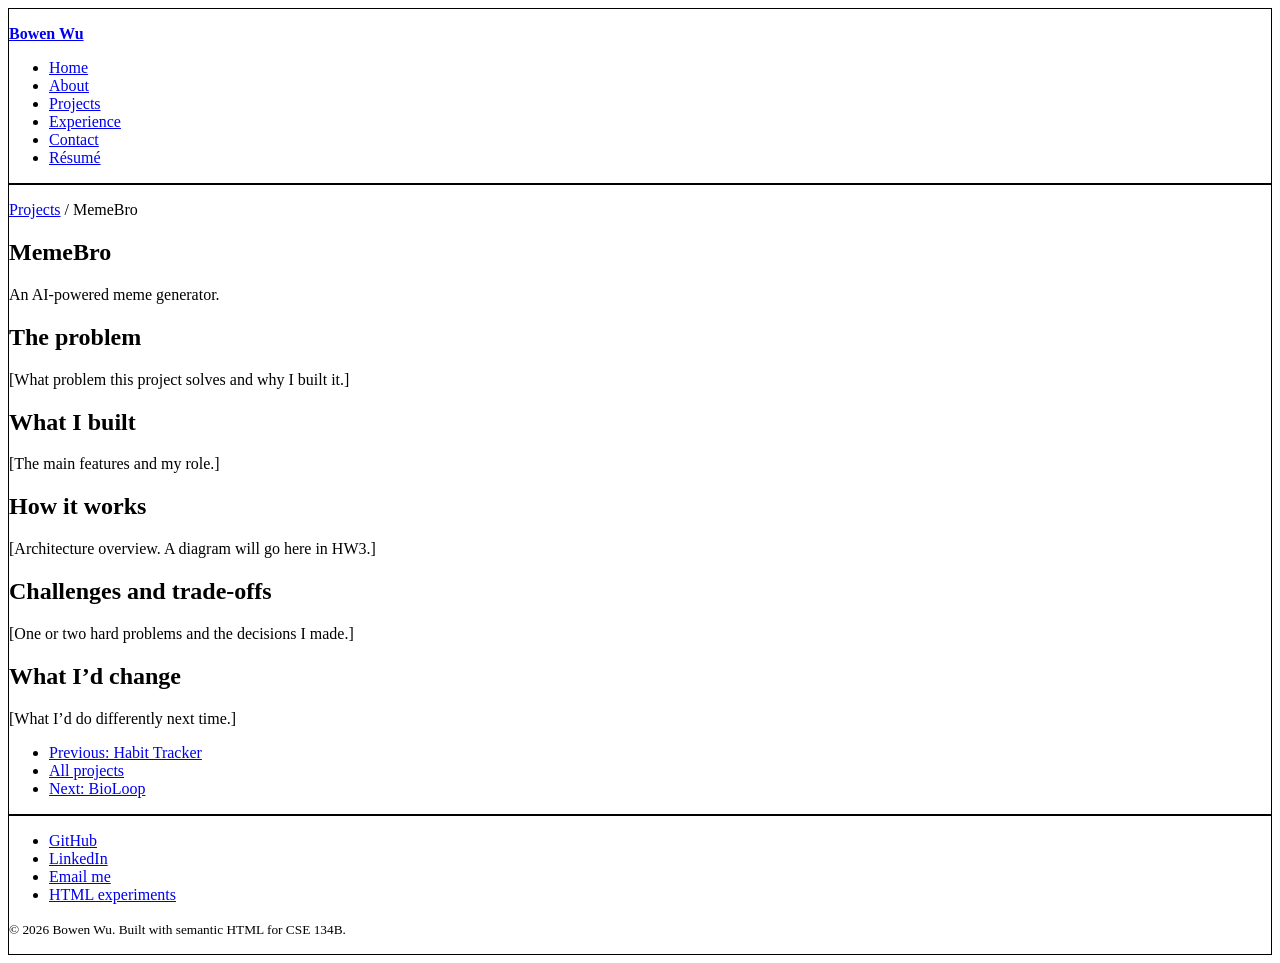
<file: projects/memebro.html>
<!DOCTYPE html>
<html lang="en">
<head>
  <meta charset="utf-8">
  <meta name="viewport" content="width=device-width, initial-scale=1">
  <meta name="description" content="Case study: MemeBro, a project by Bowen Wu.">
  <meta name="author" content="Bowen Wu">
  <title>MemeBro | Bowen Wu</title>
  <link rel="icon" href="../favicon.svg" type="image/svg+xml">
  <link rel="stylesheet" href="../css/custom-elements.css">
  <style>
    /* HW2 allows borders only, to show the base page structure. */
    body > header, body > main, body > footer { border: 1px solid; }
  </style>
  <script src="../js/hello-world.js" defer></script>
</head>
<body>
  <header>
    <p><a href="../index.html"><strong>Bowen Wu</strong></a></p>
    <nav aria-label="Main">
      <ul>
        <li><a href="../index.html">Home</a></li>
        <li><a href="../about.html">About</a></li>
        <li><a href="../projects.html" aria-current="page">Projects</a></li>
        <li><a href="../experience.html">Experience</a></li>
        <li><a href="../contact.html">Contact</a></li>
        <li><a href="../resume.pdf" type="application/pdf">Résumé</a></li>
      </ul>
    </nav>
  </header>

  <main>
    <nav aria-label="Breadcrumb">
      <p><a href="../projects.html">Projects</a> / MemeBro</p>
    </nav>

    <article>
      <header>
        <h1>MemeBro</h1>
        <p>An AI-powered meme generator.</p>
        <!-- TODO: add <tech-stack> with the technologies you used, plus GitHub / demo links -->
      </header>

      <section aria-labelledby="problem-heading">
        <h2 id="problem-heading">The problem</h2>
        <p>[What problem this project solves and why I built it.]</p>
      </section>

      <section aria-labelledby="built-heading">
        <h2 id="built-heading">What I built</h2>
        <p>[The main features and my role.]</p>
      </section>

      <section aria-labelledby="how-heading">
        <h2 id="how-heading">How it works</h2>
        <p>[Architecture overview. A diagram will go here in HW3.]</p>
      </section>

      <section aria-labelledby="tradeoffs-heading">
        <h2 id="tradeoffs-heading">Challenges and trade-offs</h2>
        <p>[One or two hard problems and the decisions I made.]</p>
      </section>

      <section aria-labelledby="change-heading">
        <h2 id="change-heading">What I’d change</h2>
        <p>[What I’d do differently next time.]</p>
      </section>
    </article>

    <nav aria-label="More projects">
      <ul>
        <li><a href="habit-tracker.html">Previous: Habit Tracker</a></li>
        <li><a href="../projects.html">All projects</a></li>
        <li><a href="bioloop.html">Next: BioLoop</a></li>
      </ul>
    </nav>
  </main>

  <footer>
    <nav aria-label="Footer">
      <ul>
        <!-- TODO: replace with your real GitHub and LinkedIn profile URLs -->
        <li><a href="https://github.com/">GitHub</a></li>
        <li><a href="https://www.linkedin.com/">LinkedIn</a></li>
        <li><a href="../contact.html">Email me</a></li>
        <li><a href="../experiments.html">HTML experiments</a></li>
      </ul>
    </nav>
    <p><small>&copy; 2026 Bowen Wu. Built with semantic HTML for CSE 134B.</small></p>
    <hello-world></hello-world>
  </footer>
</body>
</html>
</file>
<file: css/custom-elements.css>
/* Custom element #1: <tech-stack>
   A semantic wrapper for the list of technologies used in a project.
   Per HW2 rules, CSS inside selectors specific to this element does not
   count toward the styling limit. */
tech-stack {
  display: block;
  margin: 0.75em 0;
}

tech-stack > span {
  display: inline-block;
  border: 1px solid;
  padding: 0.1em 0.5em;
  margin: 0.15em 0.25em 0.15em 0;
}
</file>
